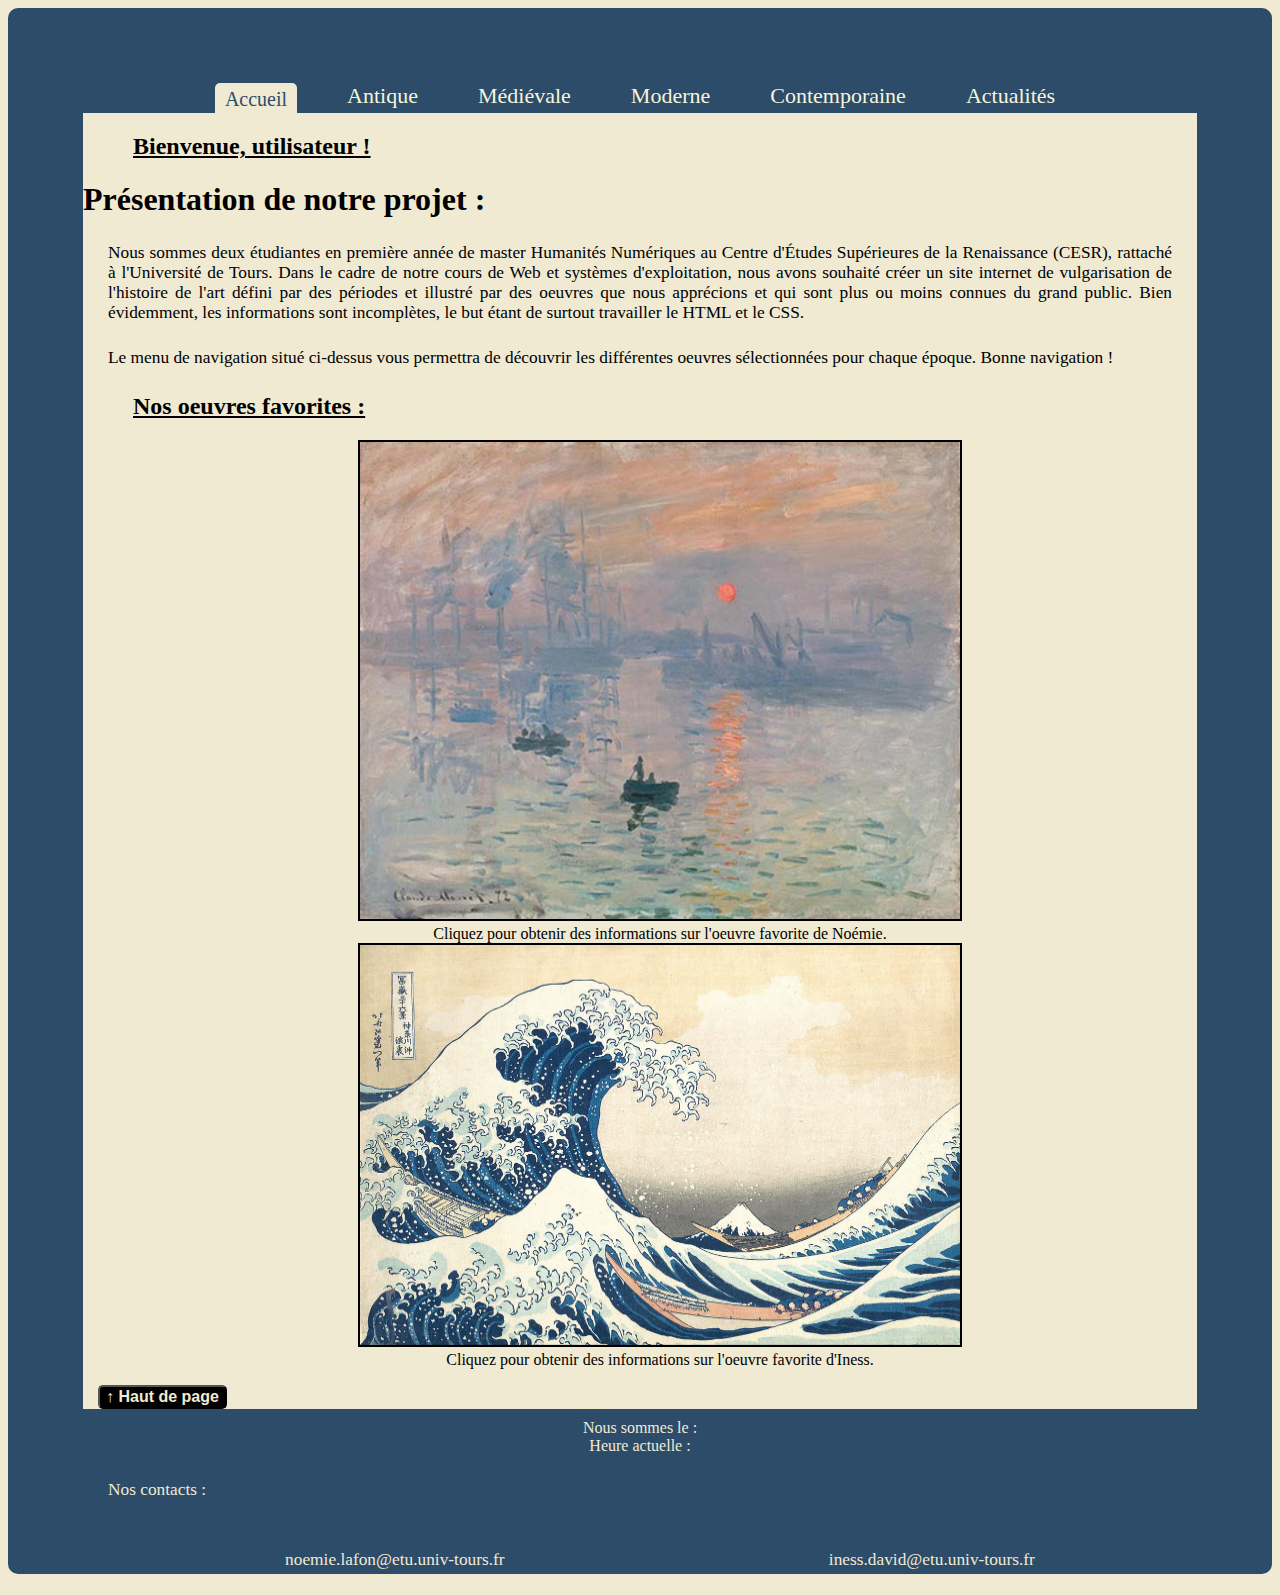
<file: index.html>
<!DOCTYPE html>
<html lang="fr" xmlns="http://www.w3.org/1999/xhtml">

<head>
    <link type="text/css" rel="stylesheet" href="feuillestyle.css">
    <title>accueil</title>
</head>

<body>
    <header>
        <nav>
            <ul class="menu_navigation">
                <li class="menu_actif"><a href="#index">Accueil</a></li>
                <li class="menu"><a href="antiquit%C3%A9.html">Antique</a></li>
                <li class="menu"><a href="medieval.html">Médiévale</a></li>
                <li class="menu"><a href="moderne.html">Moderne</a></li>
                <li class="menu"><a href="contemporain.html"> Contemporaine</a></li>
                <li class="menu"><a href="actualit%C3%A9s.html"> Actualités</a></li>
            </ul>
        </nav>
    </header>
    
    <!--Question 5-->
    <h2 id="nom-prompt">Bienvenue, utilisateur !</h2>

    <h1>Présentation de notre projet :</h1>
    <div>
        <p>Nous sommes deux étudiantes en première année de master Humanités Numériques au Centre d'Études Supérieures de la Renaissance (CESR), rattaché à l'Université de Tours. Dans le cadre de notre cours de Web et systèmes d'exploitation, nous avons souhaité créer un site internet de vulgarisation de l'histoire de l'art défini par des périodes et illustré par des oeuvres que nous apprécions et qui sont plus ou moins connues du grand public. Bien évidemment, les informations sont incomplètes, le but étant de surtout travailler le HTML et le CSS.</p>
        <p>Le menu de navigation situé ci-dessus vous permettra de découvrir les différentes oeuvres sélectionnées pour chaque époque. Bonne navigation !</p>
    </div>

    <h2> Nos oeuvres favorites :</h2>
    <ul class="les_favoris">
        <li class="les_favoris"><a href="favroisNoemie.html"><img class="oeuvre" src="image/MONET.jpg" width="600" height="477"></a></li>
        <li class="les_favoris">Cliquez pour obtenir des informations sur l'oeuvre favorite de Noémie.</li>
        <li class="les_favoris"><a href="favorisIness.html"><img class="oeuvre" src="image/image_iness.jpeg" width="600" height="400"></a></li>
        <li class="les_favoris">Cliquez pour obtenir des informations sur l'oeuvre favorite d'Iness.</li>
    </ul>
    
    <!--Question 1-->
    <button id="back-to-top"> ↑ Haut de page</button>
    <script src="javascript.js"></script>
    <footer>
        <!--Question 3-->
        <div>Nous sommes le : <span id="date"></span></div>
        <div>Heure actuelle : <span id="clock"></span></div>
        <p> Nos contacts :</p>
        <ul class="contacts">
            <li class="contact">
                <p> noemie.lafon@etu.univ-tours.fr </p>
            </li>
            <li class="contacts">
                <p> iness.david@etu.univ-tours.fr</p>
            </li>
        </ul>
    </footer>
</body>

</html>
</file>
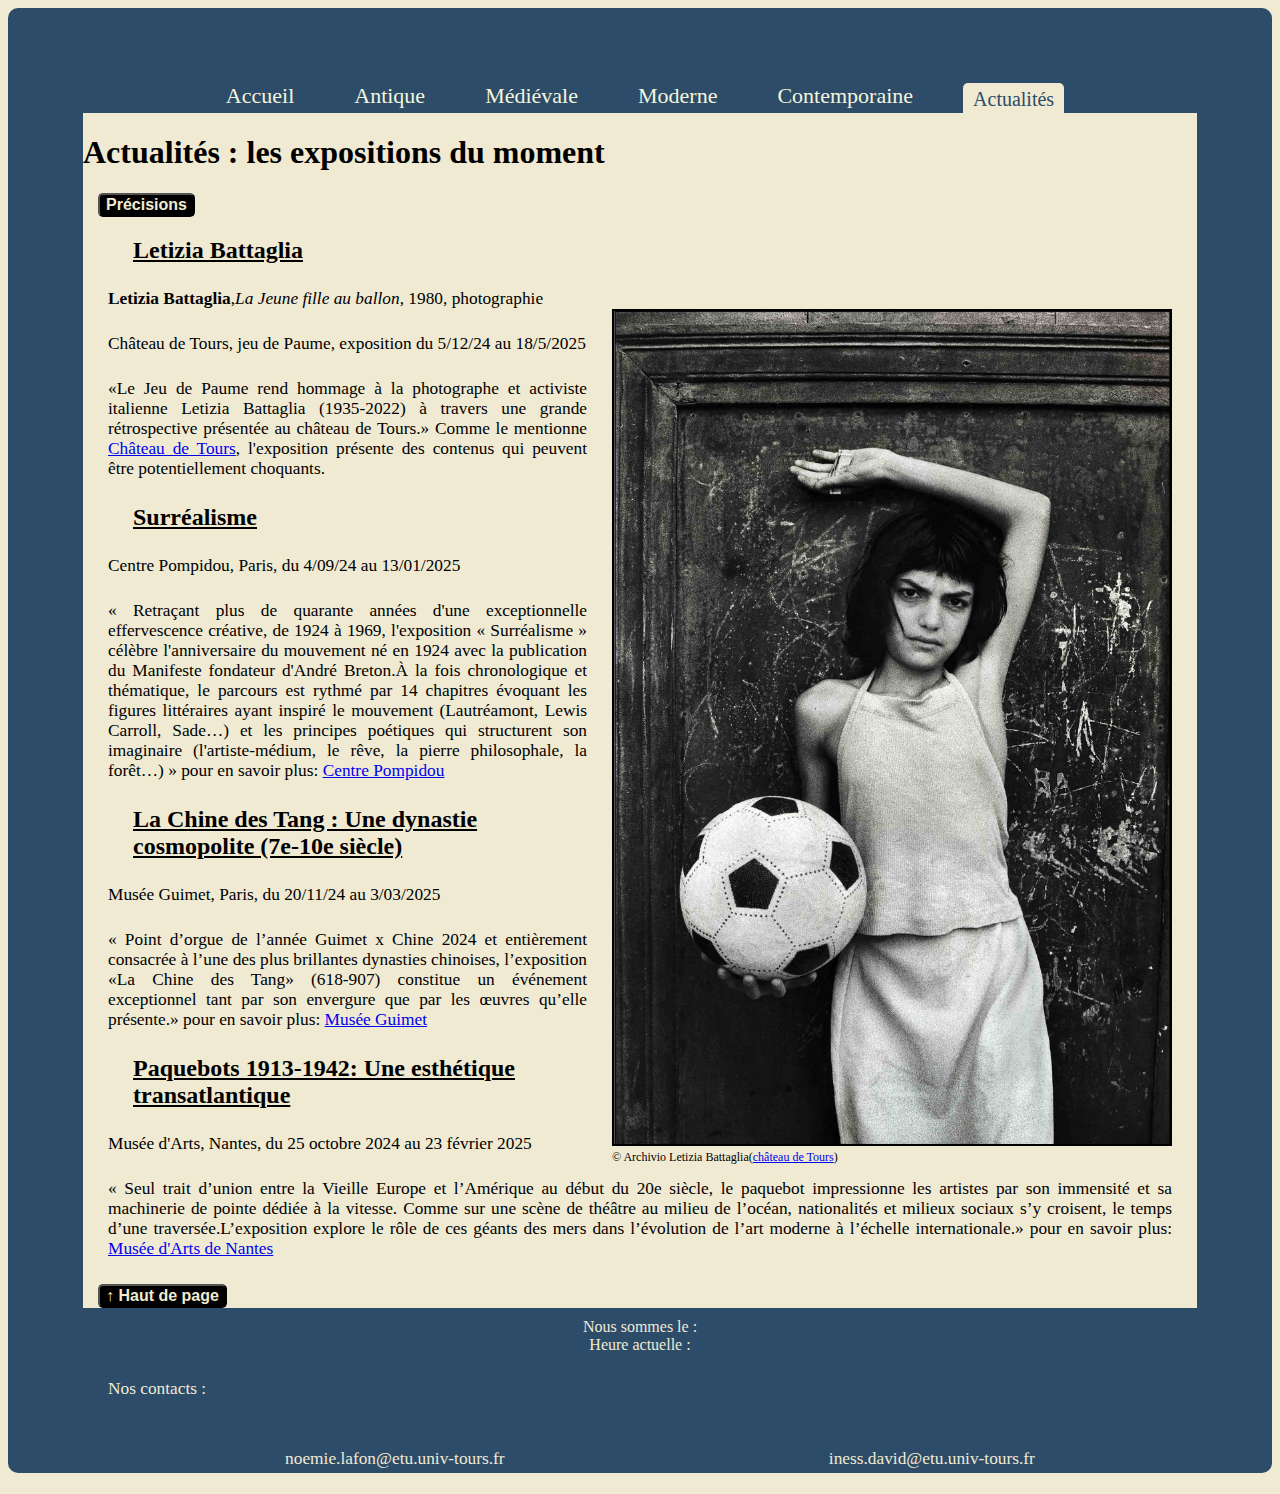
<file: actualités.html>
<!DOCTYPE html>
<html lang="fr" xmlns="http://www.w3.org/1999/xhtml">

<head>
    <link type="text/css" rel="stylesheet" href="feuillestyle.css">
    <title>Moderne</title>
</head>

<body>
    <nav>
        <ul class="menu_navigation">
            <li class="menu"><a href="index.html">Accueil</a></li>
            <li class="menu"><a href="antiquit%C3%A9.html">Antique</a></li>
            <li class="menu"> <a href="medieval.html"> Médiévale</a></li>
            <li class="menu"> <a href="moderne.html">Moderne</a></li>
            <li class="menu"> <a href="contemporain.html"> Contemporaine</a></li>
            <li class="menu_actif"> <a href="#actualités"> Actualités</a></li>
        </ul>
    </nav>
    <h1 class="periode">Actualités : les expositions du moment</h1>
    <!--Question 2-->
    <div id="list-container">
        <button id="generate-btn">Précisions</button>
    </div>

    <h2 class="exposition">Letizia Battaglia</h2>
    <figure>
        <img class="oeuvre" src="image/Letizia%20Battaglia.jpg" height="833" width="556" />
        <figcaption> © Archivio Letizia Battaglia(<a href="https://chateau.tours.fr/exposition/letizia-battaglia/">château de Tours</a>)</figcaption>
    </figure>
    <p> <span class="artiste">Letizia Battaglia</span>,<span class="titres_oeuvres">La Jeune fille au ballon</span>, 1980, photographie</p>

    <p>Château de Tours, jeu de Paume, exposition du 5/12/24 au 18/5/2025</p>
    <p class="descriptions">«Le Jeu de Paume rend hommage à la photographe et activiste italienne Letizia Battaglia (1935-2022) à travers une grande rétrospective présentée au château de Tours.» Comme le mentionne <a href="https://chateau.tours.fr/exposition/letizia-battaglia/">Château de Tours</a>, l'exposition présente des contenus qui peuvent être potentiellement choquants.</p>

    <h2 class="expositions">Surréalisme</h2>

    <p>Centre Pompidou, Paris, du 4/09/24 au 13/01/2025</p>
    <p class="descriptions">« Retraçant plus de quarante années d'une exceptionnelle effervescence créative, de 1924 à 1969, l'exposition « Surréalisme » célèbre l'anniversaire du mouvement né en 1924 avec la publication du Manifeste fondateur d'André Breton.À la fois chronologique et thématique, le parcours est rythmé par 14 chapitres évoquant les figures littéraires ayant inspiré le mouvement (Lautréamont, Lewis Carroll, Sade…) et les principes poétiques qui structurent son imaginaire (l'artiste-médium, le rêve, la pierre philosophale, la forêt…) » pour en savoir plus: <a href="https://www.centrepompidou.fr/fr/programme/expositions">Centre Pompidou</a></p>

    <h2 class="expositions">La Chine des Tang : Une dynastie cosmopolite (7e-10e siècle)</h2>

    <p>Musée Guimet, Paris, du 20/11/24 au 3/03/2025</p>
    <p class="descriptions">« Point d’orgue de l’année Guimet x Chine 2024 et entièrement consacrée à l’une des plus brillantes dynasties chinoises, l’exposition «La Chine des Tang» (618-907) constitue un événement exceptionnel tant par son envergure que par les œuvres qu’elle présente.» pour en savoir plus: <a href="https://www.guimet.fr/fr/expositions/la-chine-des-tang">Musée Guimet</a></p>

    <h2 class="expositions">Paquebots 1913-1942: Une esthétique transatlantique</h2>

    <p>Musée d'Arts, Nantes, du 25 octobre 2024 au 23 février 2025</p>
    <p class="descriptions">« Seul trait d’union entre la Vieille Europe et l’Amérique au début du 20e siècle, le paquebot impressionne les artistes par son immensité et sa machinerie de pointe dédiée à la vitesse. Comme sur une scène de théâtre au milieu de l’océan, nationalités et milieux sociaux s’y croisent, le temps d’une traversée.L’exposition explore le rôle de ces géants des mers dans l’évolution de l’art moderne à l’échelle internationale.» pour en savoir plus: <a href="https://museedartsdenantes.nantesmetropole.fr/expositions/paquebots-1913-1942/">Musée d'Arts de Nantes</a></p>
    <!--Question 1-->
    <button id="back-to-top"> ↑ Haut de page</button>
    <script src="javascript.js"></script>
    <footer>
        <!--Question 3-->
        <div>Nous sommes le : <span id="date"></span></div>
        <div>Heure actuelle : <span id="clock"></span></div>
        <p> Nos contacts :</p>
        <ul class="contacts">
            <li class="contacts">
                <p> noemie.lafon@etu.univ-tours.fr </p>
            </li>
            <li class="contacts">
                <p> iness.david@etu.univ-tours.fr</p>
            </li>
        </ul>
    </footer>
</body>

</html>
</file>
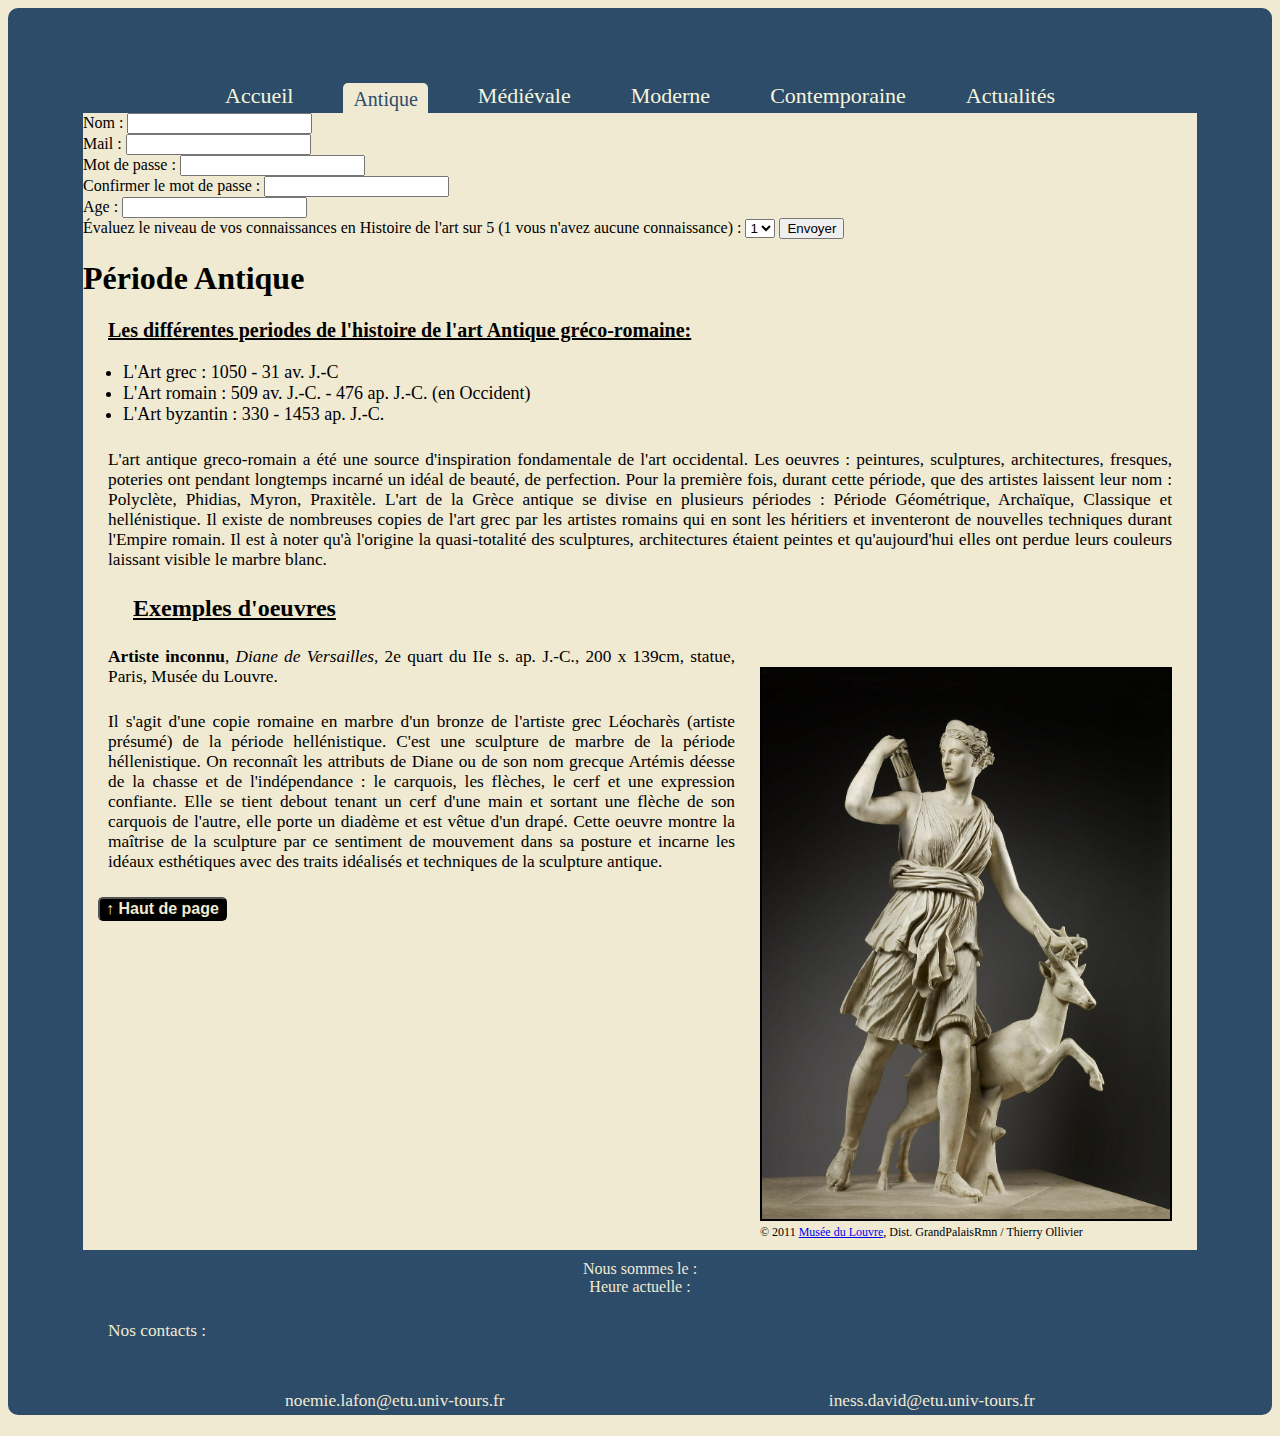
<file: antiquité.html>
<!DOCTYPE html>
<html lang="fr" xmlns="http://www.w3.org/1999/xhtml">

<head>
    <link type="text/css" rel="stylesheet" href="feuillestyle.css">
    <title>Antique</title>
</head>
<body>
    <header>
        <nav>
            <ul class="menu_navigation">
                <li class="menu"><a href="index.html">Accueil</a></li>
                <li class="menu_actif"><a href="#antique">Antique</a></li>
                <li class="menu"><a href="medieval.html"> Médiévale</a></li>
                <li class="menu"><a href="moderne.html">Moderne</a></li>
                <li class="menu"><a href="contemporain.html"> Contemporaine</a></li>
                <li class="menu"><a href="actualit%C3%A9s.html"> Actualités</a></li>
            </ul>
        </nav>
    </header>
    <!--Question 4-->
         <form action="antiquité.html" method="get" onsubmit="return validateForm()">
            <label for="nom">Nom :</label>
            <input type="text" id="nom" name="nom" required /><br />

            <label for="mail">Mail :</label>
            <input type="email" id="mail" name="mail" required /><br />

            <label for="mdp">Mot de passe :</label>
            <input type="password" id="mdp" name="mdp" required /><br />
             
             <label for="confirmPassword">Confirmer le mot de passe :</label>
             <input type="password" id="confirmPassword" name="confirmPassword" required /><br />
             
             <label for="age">Age :</label>
             <input type="number" id="age" name="age" required /><br />

             <label for="eval">Évaluez le niveau de vos connaissances en Histoire de l'art sur 5 (1 vous n'avez aucune connaissance) :</label>
            <select name="autoeval" id="eval">
                <option value="1">1</option>
                <option value="2">2</option>
                <option value="3">3</option>
                <option value="3">4</option>
                <option value="3">5</option>
             </select>
             
            <button type="submit">Envoyer</button>
        </form>
             
    <h1 class="periode">Période Antique</h1>
    <h3> Les différentes periodes de l'histoire de l'art Antique gréco-romaine:</h3>
    <ul class="list">
        <li>L'Art grec : 1050 - 31 av. J.-C</li>
        <li>L'Art romain : 509 av. J.-C. - 476 ap. J.-C. (en Occident)</li>
        <li>L'Art byzantin : 330 - 1453 ap. J.-C.</li>

    </ul>
    <p> L'art antique greco-romain a été une source d'inspiration fondamentale de l'art occidental. Les oeuvres : peintures, sculptures, architectures, fresques, poteries ont pendant longtemps incarné un idéal de beauté, de perfection. Pour la première fois, durant cette période, que des artistes laissent leur nom : Polyclète, Phidias, Myron, Praxitèle. L'art de la Grèce antique se divise en plusieurs périodes : Période Géométrique, Archaïque, Classique et hellénistique. Il existe de nombreuses copies de l'art grec par les artistes romains qui en sont les héritiers et inventeront de nouvelles techniques durant l'Empire romain. Il est à noter qu'à l'origine la quasi-totalité des sculptures, architectures étaient peintes et qu'aujourd'hui elles ont perdue leurs couleurs laissant visible le marbre blanc.</p>

    <h2 class="exemple_oeuvres"> Exemples d'oeuvres</h2>
    <figure>
        <img class="oeuvre" src="image/DIANE.JPG" height="550" width="408" />
        <figcaption> © 2011 <a href="https://collections.louvre.fr/ark:/53355/cl010278930">Musée du Louvre</a>, Dist. GrandPalaisRmn / Thierry Ollivier</figcaption>
    </figure>
    <div>
        <p> <span class="artiste">Artiste inconnu</span>, <span class="titres_oeuvres">Diane de Versailles</span>, 2e quart du IIe s. ap. J.-C., 200 x 139cm, statue, Paris, Musée du Louvre.</p>

        <p class="description"> Il s'agit d'une copie romaine en marbre d'un bronze de l'artiste grec Léocharès (artiste présumé) de la période hellénistique. C'est une sculpture de marbre de la période héllenistique. On reconnaît les attributs de Diane ou de son nom grecque Artémis déesse de la chasse et de l'indépendance : le carquois, les flèches, le cerf et une expression confiante. Elle se tient debout tenant un cerf d'une main et sortant une flèche de son carquois de l'autre, elle porte un diadème et est vêtue d'un drapé. Cette oeuvre montre la maîtrise de la sculpture par ce sentiment de mouvement dans sa posture et incarne les idéaux esthétiques avec des traits idéalisés et techniques de la sculpture antique.</p>
    </div>
    <!--Question 1-->
    <button id="back-to-top"> ↑ Haut de page</button>
    <script src="javascript.js"></script>
    <!--Question 3-->
    <footer>
        <div>Nous sommes le : <span id="date"></span></div>
        <div>Heure actuelle : <span id="clock"></span></div>
        <p> Nos contacts :</p>
        <ul class="contacts">
            <li class="contacts">
                <p> noemie.lafon@etu.univ-tours.fr </p>
            </li>
            <li class="contacts">
                <p> iness.david@etu.univ-tours.fr</p>
            </li>
        </ul>
    </footer>
</body>
</html>
</file>
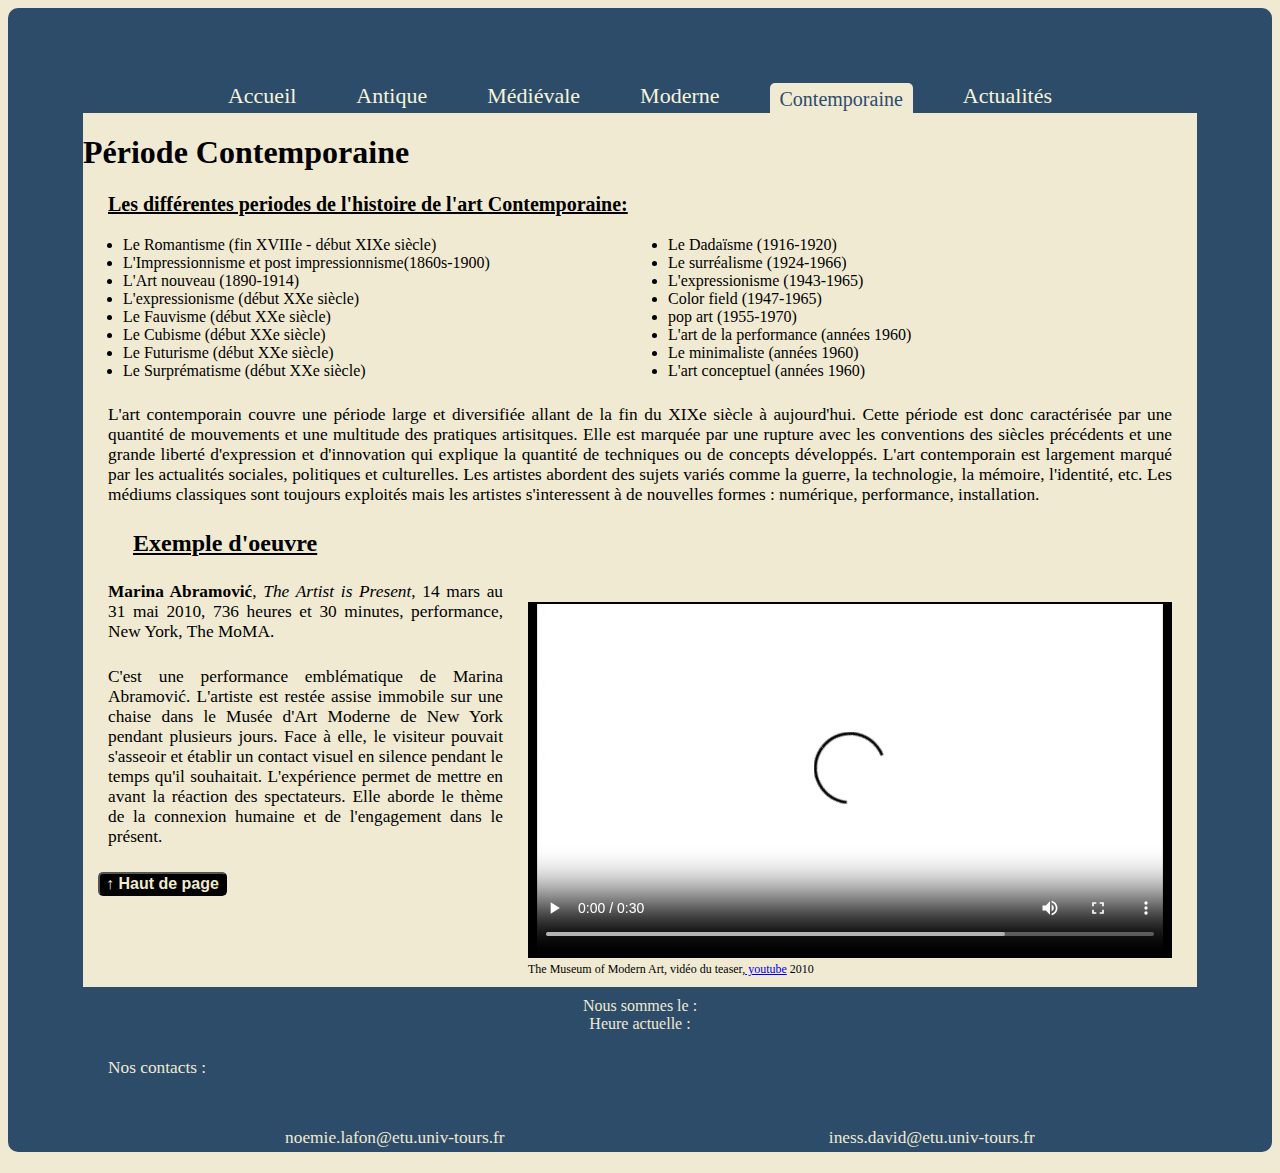
<file: contemporain.html>
<!DOCTYPE html>
<html lang="fr" xmlns="http://www.w3.org/1999/xhtml">

<head>
    <link type="text/css" rel="stylesheet" href="feuillestyle.css">
    <title>contemporain</title>
</head>
<header>
    <nav>
        <ul class="menu_navigation">
            <li class="menu"><a href="index.html">Accueil</a></li>
            <li class="menu"><a href="antiquit%C3%A9.html">Antique</a></li>
            <li class="menu"><a href="medieval.html"> Médiévale</a></li>
            <li class="menu"><a href="moderne.html">Moderne</a></li>
            <li class="menu_actif"><a href="#contemporain"> Contemporaine</a></li>
            <li class="menu"><a href="actualit%C3%A9s.html"> Actualités</a></li>
        </ul>
    </nav>
</header>

<body>
    <h1 class="periode">Période Contemporaine</h1>
    <h3>Les différentes periodes de l'histoire de l'art Contemporaine:</h3>
    <ul class="list_contempo">
        <li>Le Romantisme (fin XVIIIe - début XIXe siècle)</li>
        <li>L'Impressionnisme et post impressionnisme(1860s-1900)</li>
        <li>L'Art nouveau (1890-1914)</li>
        <li>L'expressionisme (début XXe siècle)</li>
        <li> Le Fauvisme (début XXe siècle)</li>
        <li>Le Cubisme (début XXe siècle)</li>
        <li>Le Futurisme (début XXe siècle)</li>
        <li>Le Surprématisme (début XXe siècle)</li>
        <li>Le Dadaïsme (1916-1920)</li>
        <li>Le surréalisme (1924-1966)</li>
        <li>L'expressionisme (1943-1965)</li>
        <li>Color field (1947-1965)</li>
        <li>pop art (1955-1970)</li>
        <li>L'art de la performance (années 1960)</li>
        <li>Le minimaliste (années 1960)</li>
        <li>L'art conceptuel (années 1960)</li>
    </ul>
    <div>
        <p>L'art contemporain couvre une période large et diversifiée allant de la fin du XIXe siècle à aujourd'hui. Cette période est donc caractérisée par une quantité de mouvements et une multitude des pratiques artisitques. Elle est marquée par une rupture avec les conventions des siècles précédents et une grande liberté d'expression et d'innovation qui explique la quantité de techniques ou de concepts développés. L'art contemporain est largement marqué par les actualités sociales, politiques et culturelles. Les artistes abordent des sujets variés comme la guerre, la technologie, la mémoire, l'identité, etc. Les médiums classiques sont toujours exploités mais les artistes s'interessent à de nouvelles formes : numérique, performance, installation.</p>
    </div>
    <h2 class="exemple_oeuvres">Exemple d'oeuvre</h2>
    <figure>
        <video class="oeuvre" src="video/Marina%20Abramovi%C4%87%EF%BC%9A%20The%20Artist%20is%20Present.mp4" autoplay controls>
        </video>
        <figcaption>The Museum of Modern Art, vidéo du teaser,<a href="https://www.youtube.com/watch?v=tyBTrVNxvfk&t=1s"> youtube</a> 2010</figcaption>
    </figure>
    <div>
        <p><span class="artiste">Marina Abramović</span>, <span class="titres_oeuvres">The Artist is Present</span>, 14 mars au 31 mai 2010, 736 heures et 30 minutes, performance, New York, The MoMA.</p>

        <p class="description">C'est une performance emblématique de Marina Abramović. L'artiste est restée assise immobile sur une chaise dans le Musée d'Art Moderne de New York pendant plusieurs jours. Face à elle, le visiteur pouvait s'asseoir et établir un contact visuel en silence pendant le temps qu'il souhaitait. L'expérience permet de mettre en avant la réaction des spectateurs. Elle aborde le thème de la connexion humaine et de l'engagement dans le présent. </p>
    </div>
    <!--Question 1-->
    <button id="back-to-top"> ↑ Haut de page</button>
    <script src="javascript.js"></script>
    <footer>
        <!--Question 3-->
        <div>Nous sommes le : <span id="date"></span></div>
        <div>Heure actuelle : <span id="clock"></span></div>
        <p> Nos contacts :</p>
        <ul class="contacts">
            <li class="contacts">
                <p> noemie.lafon@etu.univ-tours.fr </p>
            </li>
            <li class="contacts">
                <p> iness.david@etu.univ-tours.fr</p>
            </li>
        </ul>
    </footer>
</body>

</html>
</file>
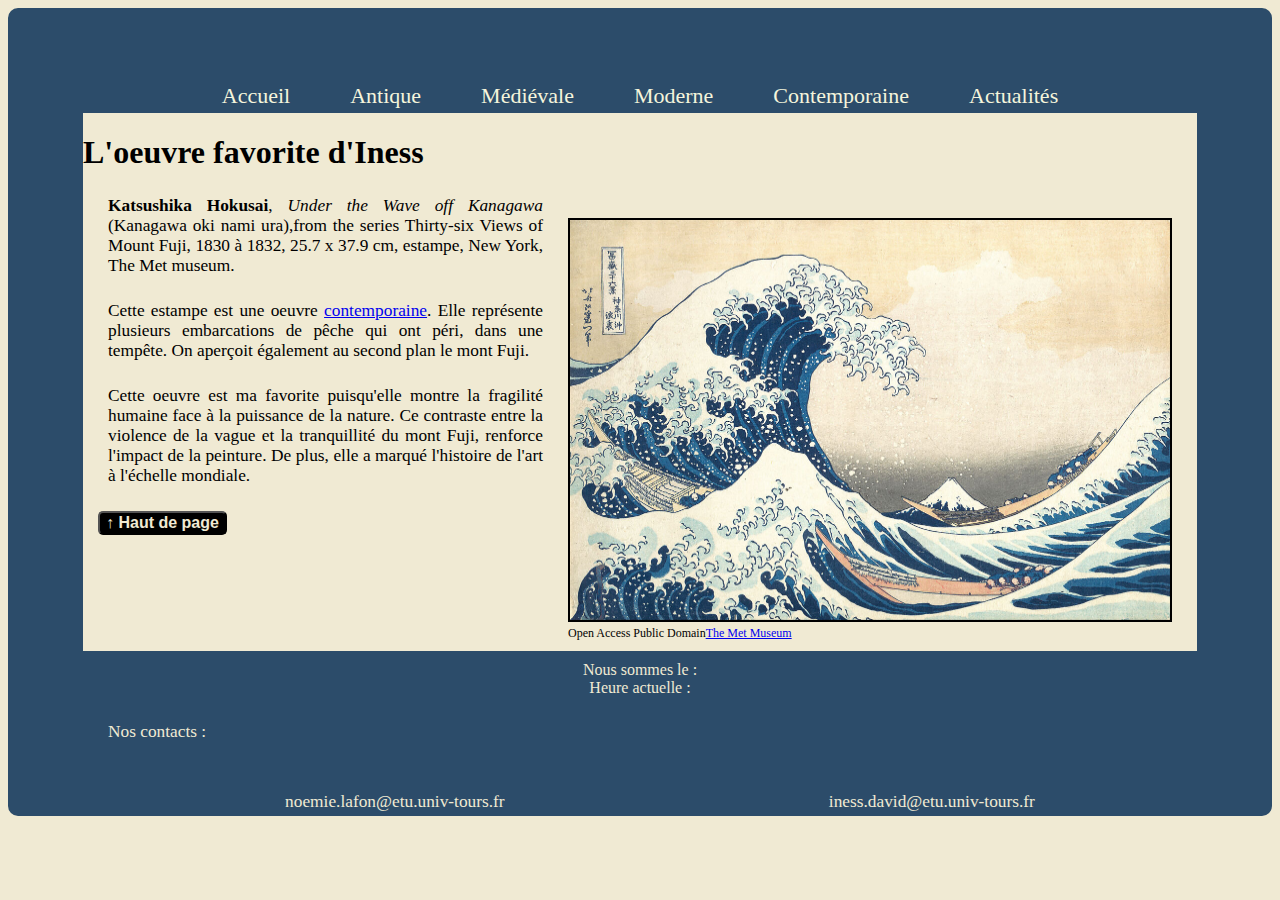
<file: favorisIness.html>
<!DOCTYPE html>
<html lang="fr" xmlns="http://www.w3.org/1999/xhtml">

<head>
    <link type="text/css" rel="stylesheet" href="feuillestyle.css">
    <title>Favoris Iness</title>
</head>

<body>
    <header>
        <nav>
            <ul class="menu_navigation">
                <li class="menu"><a href="index.html">Accueil</a></li>
                <li class="menu"><a href="antiquit%C3%A9.html">Antique</a></li>
                <li class="menu"> <a href="medieval.html"> Médiévale</a></li>
                <li class="menu"> <a href="moderne.html">Moderne</a></li>
                <li class="menu"> <a href="contemporain.html"> Contemporaine</a></li>
                <li class="menu"> <a href="actualit%C3%A9s.html"> Actualités</a></li>
            </ul>
        </nav>
    </header>
    <h1>L'oeuvre favorite d'Iness</h1>
    <figure>
        <img class="oeuvre" src="image/image_iness.jpeg" s height="400" width="600">
        <figcaption> Open Access Public Domain<a href="https://www.metmuseum.org/art/collection/search/45434">The Met Museum</a></figcaption>
    </figure>
    <div>
        <p><span class="artiste">Katsushika Hokusai</span>, <span class="titres_oeuvres">Under the Wave off Kanagawa</span> (Kanagawa oki nami ura),from the series Thirty-six Views of Mount Fuji, 1830 à 1832, 25.7 x 37.9 cm, estampe, New York, The Met museum.

        <p class="description">Cette estampe est une oeuvre <a href="contemporain.html">contemporaine</a>. Elle représente plusieurs embarcations de pêche qui ont péri, dans une tempête. On aperçoit également au second plan le mont Fuji. </p>
        <p>Cette oeuvre est ma favorite puisqu'elle montre la fragilité humaine face à la puissance de la nature. Ce contraste entre la violence de la vague et la tranquillité du mont Fuji, renforce l'impact de la peinture. De plus, elle a marqué l'histoire de l'art à l'échelle mondiale.</p>
    </div>
    <!--Question 1-->
    <button id="back-to-top"> ↑ Haut de page</button>
    <script src="javascript.js"></script>
    <footer>
        <!--Question 3-->
        <div>Nous sommes le : <span id="date"></span></div>
        <div>Heure actuelle : <span id="clock"></span></div>
        <p> Nos contacts :</p>
        <ul class="contacts">
            <li class="contacts">
                <p> noemie.lafon@etu.univ-tours.fr </p>
            </li>
            <li class="contacts">
                <p> iness.david@etu.univ-tours.fr</p>
            </li>
        </ul>
    </footer>
</body>
</html>
</file>
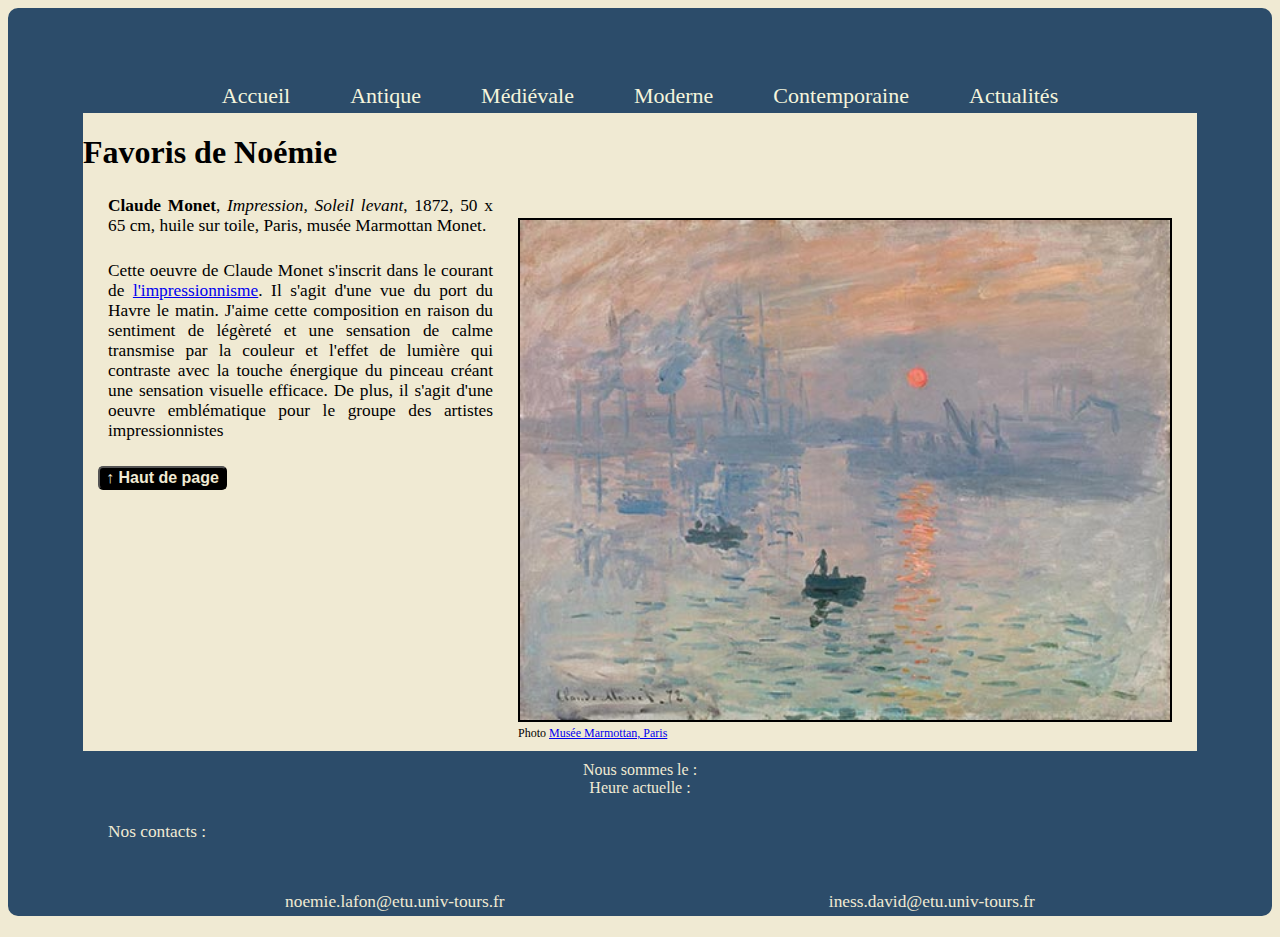
<file: favroisNoemie.html>
<!DOCTYPE html>
<html lang="fr" xmlns="http://www.w3.org/1999/xhtml">

<head>
    <link type="text/css" rel="stylesheet" href="feuillestyle.css">
    <title>favoris Noemie</title>
</head>

<body>
    <header>
        <nav>
            <ul class="menu_navigation">
                <li class="menu"><a href="index.html">Accueil</a></li>
                <li class="menu"><a href="antiquit%C3%A9.html">Antique</a></li>
                <li class="menu"><a href="medieval.html"> Médiévale</a></li>
                <li class="menu"><a href="moderne.html">Moderne</a></li>
                <li class="menu"><a href="contemporain.html"> Contemporaine</a></li>
                <li class="menu"><a href="actualit%C3%A9s.html"> Actualités</a></li>
            </ul>
        </nav>
    </header>
    <h1> Favoris de Noémie</h1>
    <figure>
        <img class="oeuvre" src="image/MONET.jpg" height="500" width="650" />
        <figcaption> Photo <a href="https://www.marmottan.fr/notice/4014/0">Musée Marmottan, Paris</a> </figcaption>
    </figure>
    <div>
        <p><span class="artiste">Claude Monet</span>, <span class="titres_oeuvres">Impression, Soleil levant</span>, 1872, 50 x 65 cm, huile sur toile, Paris, musée Marmottan Monet.</p>
        <p class="description"> Cette oeuvre de Claude Monet s'inscrit dans le courant de <a href="contemporain.html"> l'impressionnisme</a>. Il s'agit d'une vue du port du Havre le matin. J'aime cette composition en raison du sentiment de légèreté et une sensation de calme transmise par la couleur et l'effet de lumière qui contraste avec la touche énergique du pinceau créant une sensation visuelle efficace. De plus, il s'agit d'une oeuvre emblématique pour le groupe des artistes impressionnistes</p>
    </div>
    <!--Question 1-->
    <button id="back-to-top"> ↑ Haut de page</button>
    <script src="javascript.js"></script>
    <footer>
        <!--Question 3-->
        <div>Nous sommes le : <span id="date"></span></div>
        <div>Heure actuelle : <span id="clock"></span></div>
        <p> Nos contacts :</p>
        <ul class="contacts">
            <li class="contacts">
                <p> noemie.lafon@etu.univ-tours.fr </p>
            </li>
            <li class="contacts">
                <p> iness.david@etu.univ-tours.fr</p>
            </li>
        </ul>
    </footer>
<script src ="javascript.js"></script>
</body>
</html>
</file>
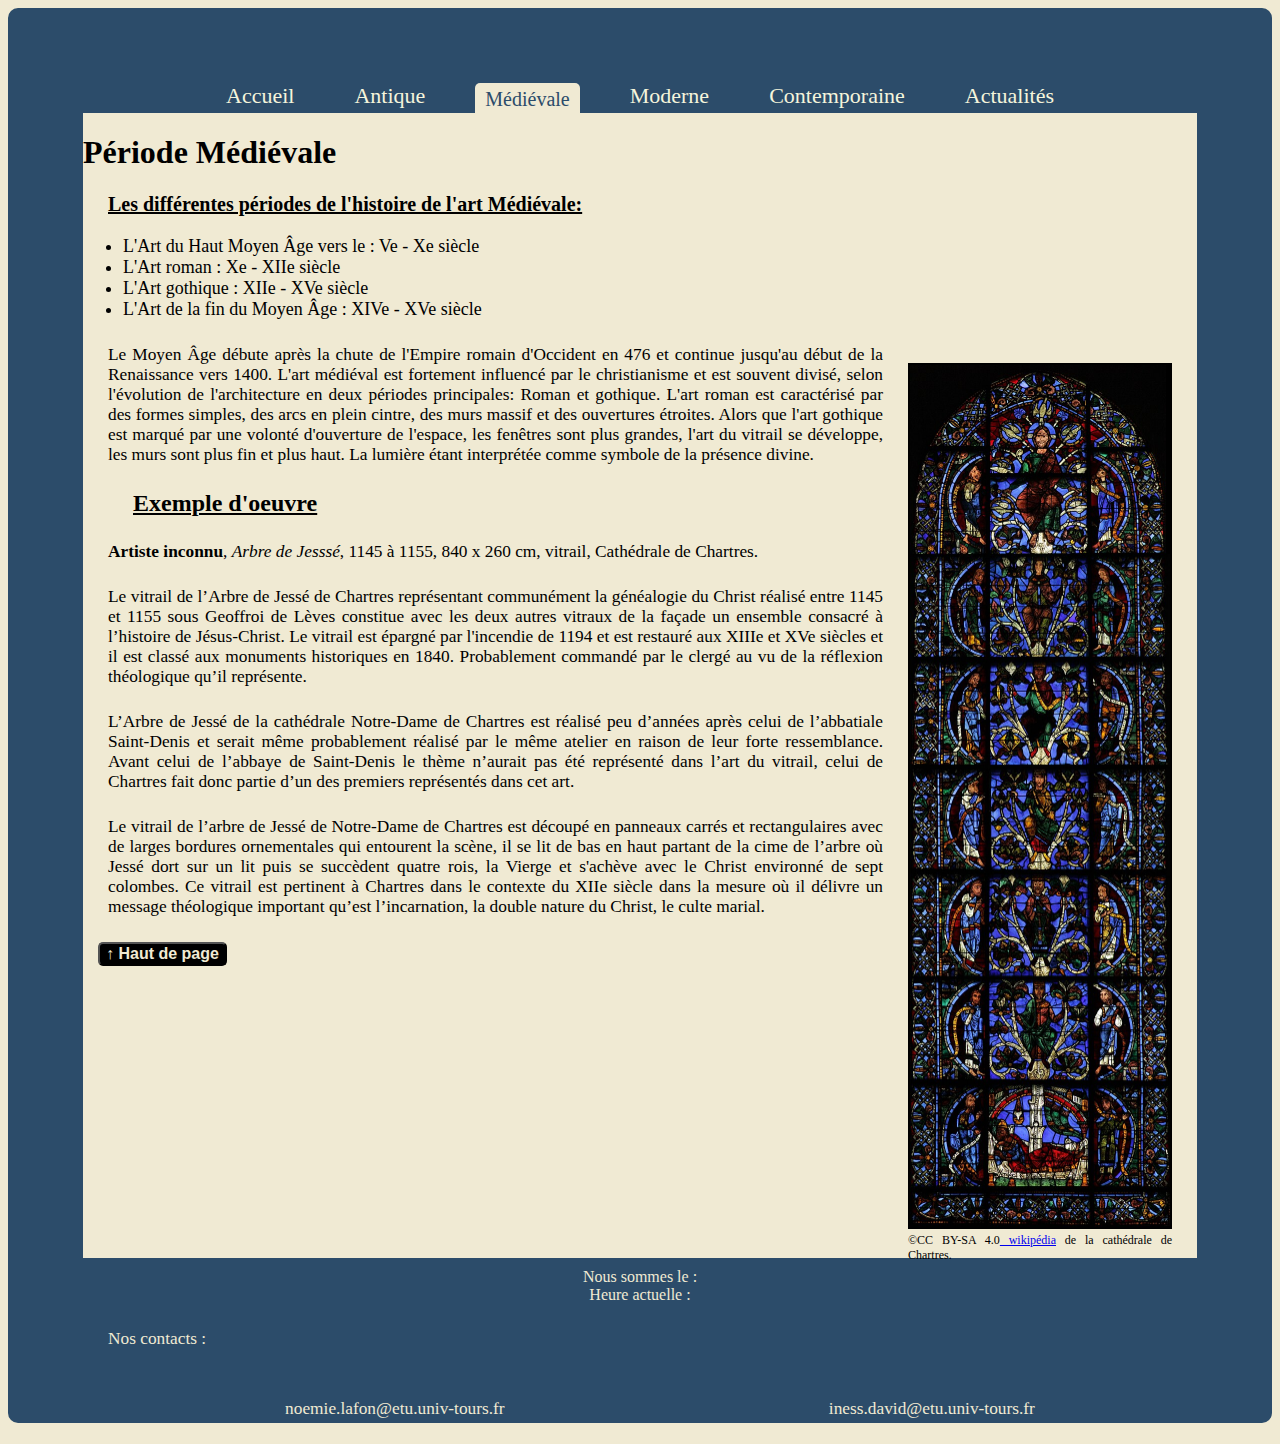
<file: medieval.html>
<!DOCTYPE html>
<html lang="fr" xmlns="http://www.w3.org/1999/xhtml">

<head>
    <link type="text/css" rel="stylesheet" href="feuillestyle.css">
    <title>Médiéval</title>
</head>

<body>
    <header>
        <nav>
            <ul class="menu_navigation">
                <li class="menu"> <a href="index.html">Accueil</a></li>
                <li class="menu"> <a href="antiquit%C3%A9.html">Antique</a></li>
                <li class="menu_actif"> <a href="#médiévale"> Médiévale</a></li>
                <li class="menu"> <a href="moderne.html">Moderne</a></li>
                <li class="menu"> <a href="contemporain.html"> Contemporaine</a></li>
                <li class="menu"> <a href="actualit%C3%A9s.html"> Actualités</a></li>
            </ul>
        </nav>
    </header>
    <h1 class="periode">Période Médiévale</h1>
    
    <h3>Les différentes périodes de l'histoire de l'art Médiévale:</h3>
    <ul class="list">
        <li> L'Art du Haut Moyen Âge vers le : Ve - Xe siècle</li>
        <li>L'Art roman : Xe - XIIe siècle</li>
        <li>L'Art gothique : XIIe - XVe siècle</li>
        <li>L'Art de la fin du Moyen Âge : XIVe - XVe siècle</li>
    </ul>
    <figure>
        <img class="oeuvre" src="image/JESSE.jpg" height="862,5" width="260" />
        <figcaption> ©CC BY-SA 4.0<a href="https://fr.wikipedia.org/wiki/Vitrail_de_l%27Arbre_de_Jess%C3%A9_(Chartres)"> wikipédia</a> de la cathédrale de Chartres.</figcaption>
    </figure>
    <div>
        <p>Le Moyen Âge débute après la chute de l'Empire romain d'Occident en 476 et continue jusqu'au début de la Renaissance vers 1400. L'art médiéval est fortement influencé par le christianisme et est souvent divisé, selon l'évolution de l'architecture en deux périodes principales: Roman et gothique. L'art roman est caractérisé par des formes simples, des arcs en plein cintre, des murs massif et des ouvertures étroites. Alors que l'art gothique est marqué par une volonté d'ouverture de l'espace, les fenêtres sont plus grandes, l'art du vitrail se développe, les murs sont plus fin et plus haut. La lumière étant interprétée comme symbole de la présence divine.</p>
    </div>
    <h2 class="exemple_oeuvres">Exemple d'oeuvre</h2>
    <div>
        <p><span class="artiste">Artiste inconnu</span>, <span class="titres_oeuvres">Arbre de Jesssé</span>, 1145 à 1155, 840 x 260 cm, vitrail, Cathédrale de Chartres.</p>
        <p class="description">Le vitrail de l’Arbre de Jessé de Chartres représentant communément la généalogie du Christ réalisé entre 1145 et 1155 sous Geoffroi de Lèves constitue avec les deux autres vitraux de la façade un ensemble consacré à l’histoire de Jésus-Christ. Le vitrail est épargné par l'incendie de 1194 et est restauré aux XIIIe et XVe siècles et il est classé aux monuments historiques en 1840. Probablement commandé par le clergé au vu de la réflexion théologique qu’il représente.</p>
        <p class="description">L’Arbre de Jessé de la cathédrale Notre-Dame de Chartres est réalisé peu d’années après celui de l’abbatiale Saint-Denis et serait même probablement réalisé par le même atelier en raison de leur forte ressemblance. Avant celui de l’abbaye de Saint-Denis le thème n’aurait pas été représenté dans l’art du vitrail, celui de Chartres fait donc partie d’un des premiers représentés dans cet art.</p>
        <p class="description">Le vitrail de l’arbre de Jessé de Notre-Dame de Chartres est découpé en panneaux carrés et rectangulaires avec de larges bordures ornementales qui entourent la scène, il se lit de bas en haut partant de la cime de l’arbre où Jessé dort sur un lit puis se succèdent quatre rois, la Vierge et s'achève avec le Christ environné de sept colombes. Ce vitrail est pertinent à Chartres dans le contexte du XIIe siècle dans la mesure où il délivre un message théologique important qu’est l’incarnation, la double nature du Christ, le culte marial.</p>
    </div>
    <!--Question 1-->
    <button id="back-to-top"> ↑ Haut de page</button>
    <script src="javascript.js"></script>
    <footer>
        <!--Question 3-->
        <div>Nous sommes le : <span id="date"></span></div>
        <div>Heure actuelle : <span id="clock"></span></div>
        <p> Nos contacts :</p>
        <ul class="contacts">
            <li class="contacts">
                <p> noemie.lafon@etu.univ-tours.fr</p>
            </li>
            <li class="contacts">
                <p> iness.david@etu.univ-tours.fr</p>
            </li>
        </ul>
    </footer>
</body>

</html>
</file>
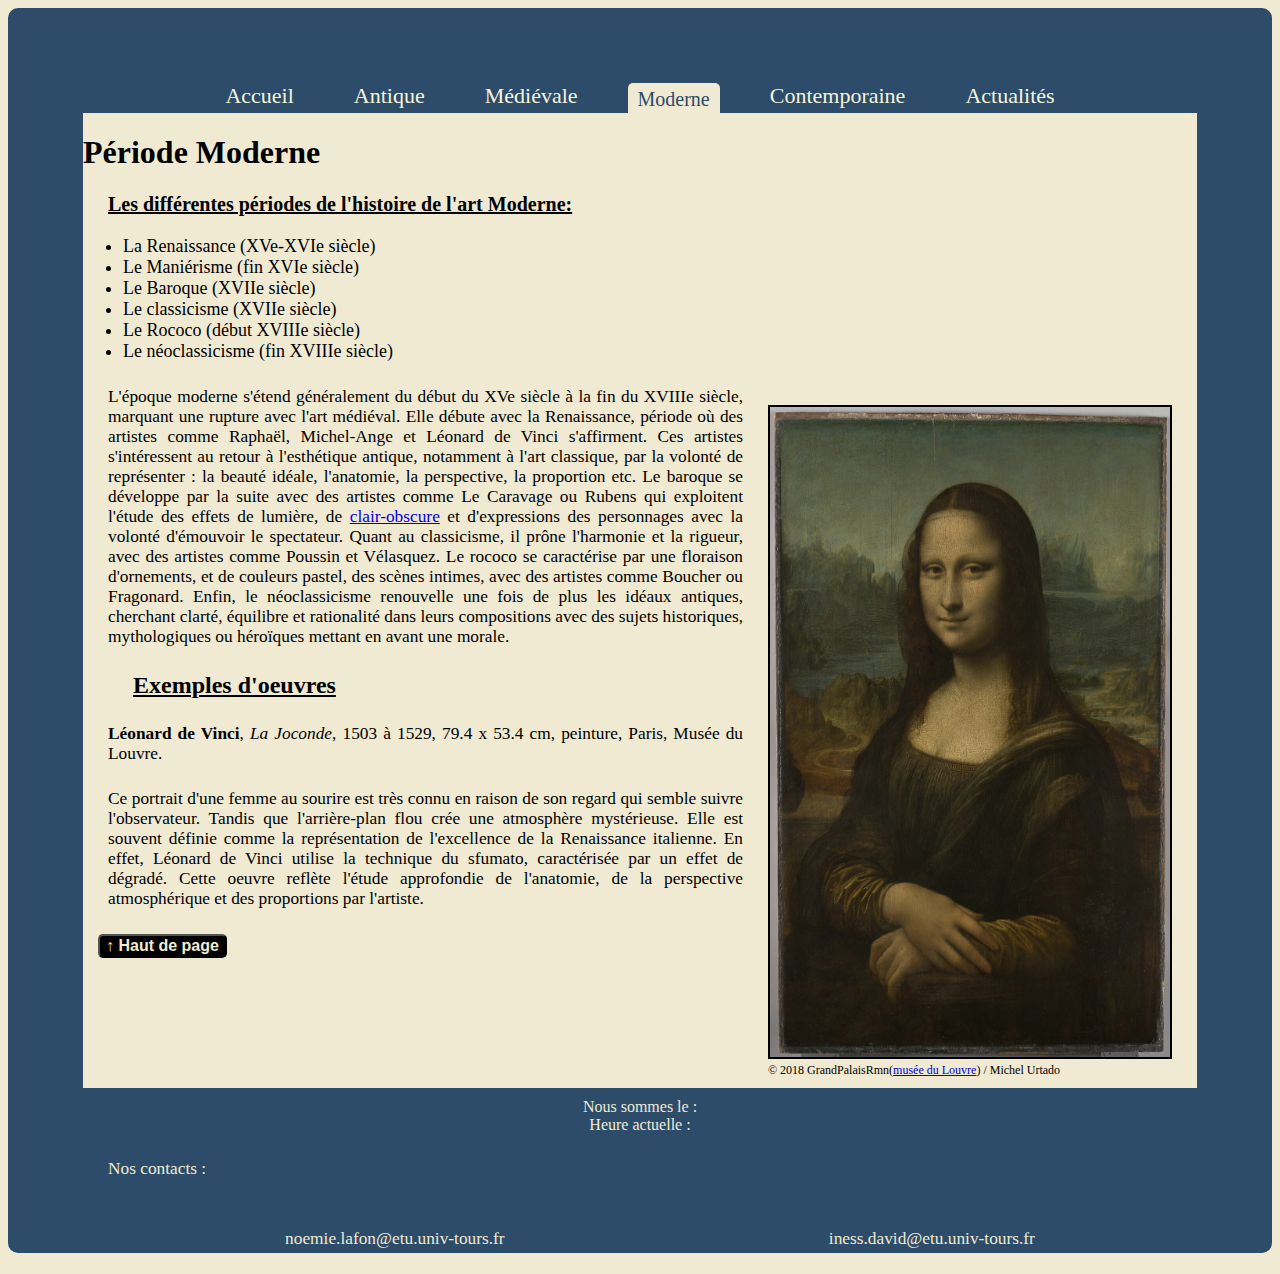
<file: moderne.html>
<!DOCTYPE html>
<html lang="fr" xmlns="http://www.w3.org/1999/xhtml">

<head>
    <link type="text/css" rel="stylesheet" href="feuillestyle.css">
    <title>Moderne</title>
</head>

<body>
    <header>
        <nav>
            <ul class="menu_navigation">
                <li class="menu"><a href="index.html">Accueil</a></li>
                <li class="menu"><a href="antiquit%C3%A9.html">Antique</a></li>
                <li class="menu"> <a href="medieval.html"> Médiévale</a></li>
                <li class="menu_actif"> <a href="#moderne">Moderne</a></li>
                <li class="menu"> <a href="contemporain.html">Contemporaine</a></li>
                <li class="menu"> <a href="actualit%C3%A9s.html">Actualités</a></li>
            </ul>
        </nav>
    </header>
    <h1 class="periode">Période Moderne</h1>
    <h3>Les différentes périodes de l'histoire de l'art Moderne:</h3>

    <ul class="list">
        <li>La Renaissance (XVe-XVIe siècle)</li>
        <li>Le Maniérisme (fin XVIe siècle)</li>
        <li>Le Baroque (XVIIe siècle)</li>
        <li>Le classicisme (XVIIe siècle)</li>
        <li>Le Rococo (début XVIIIe siècle)</li>
        <li>Le néoclassicisme (fin XVIIIe siècle)</li>
    </ul>
    <figure>
        <img class="oeuvre" src="image/LaJoconde.JPG" height="650" width="400" />
        <figcaption> © 2018 GrandPalaisRmn(<a href="https://collections.louvre.fr/ark:/53355/cl010062370">musée du Louvre</a>) / Michel Urtado</figcaption>
    </figure>
    <div>
        <p>L'époque moderne s'étend généralement du début du XVe siècle à la fin du XVIIIe siècle, marquant une rupture avec l'art médiéval. Elle débute avec la Renaissance, période où des artistes comme Raphaël, Michel-Ange et Léonard de Vinci s'affirment. Ces artistes s'intéressent au retour à l'esthétique antique, notamment à l'art classique, par la volonté de représenter : la beauté idéale, l'anatomie, la perspective, la proportion etc. Le baroque se développe par la suite avec des artistes comme Le Caravage ou Rubens qui exploitent l'étude des effets de lumière, de <a href="https://www.dictionnaire-academie.fr/article/A9C2472">clair-obscure</a> et d'expressions des personnages avec la volonté d'émouvoir le spectateur. Quant au classicisme, il prône l'harmonie et la rigueur, avec des artistes comme Poussin et Vélasquez. Le rococo se caractérise par une floraison d'ornements, et de couleurs pastel, des scènes intimes, avec des artistes comme Boucher ou Fragonard. Enfin, le néoclassicisme renouvelle une fois de plus les idéaux antiques, cherchant clarté, équilibre et rationalité dans leurs compositions avec des sujets historiques, mythologiques ou héroïques mettant en avant une morale.</p>
    </div>
    <h2 class="exemple_oeuvres"> Exemples d'oeuvres</h2>
    <div>
        <p><span class="artiste">Léonard de Vinci</span>, <span class="titres_oeuvres">La Joconde</span>, 1503 à 1529, 79.4 x 53.4 cm, peinture, Paris, Musée du Louvre.</p>
        <p class="description">Ce portrait d'une femme au sourire est très connu en raison de son regard qui semble suivre l'observateur. Tandis que l'arrière-plan flou crée une atmosphère mystérieuse. Elle est souvent définie comme la représentation de l'excellence de la Renaissance italienne. En effet, Léonard de Vinci utilise la technique du sfumato, caractérisée par un effet de dégradé. Cette oeuvre reflète l'étude approfondie de l'anatomie, de la perspective atmosphérique et des proportions par l'artiste.</p>
    </div>
    <button id="back-to-top"> ↑ Haut de page</button>
    <script src="javascript.js"></script>
    <footer>
        <div>Nous sommes le : <span id="date"></span></div>
        <div>Heure actuelle : <span id="clock"></span></div>
        <p> Nos contacts :</p>
        <ul class="contacts">
            <li class="contacts">
                <p> noemie.lafon@etu.univ-tours.fr</p>
            </li>
            <li class="contacts">
                <p> iness.david@etu.univ-tours.fr</p>
            </li>
        </ul>
    </footer>
</body>

</html>
</file>
<file: feuillestyle.css>
body {
    border: 75px;
    background-color: #f0ead3;
    border-style: solid;
    border-color: #2c4c6a; 
    border-radius: 10px;
}


header {
    background-color: #2c4c6a;
    display: flex;
    justify-content: center;
    align-items: center; 
    clear: both;
}

ul.menu_navigation {
    list-style-type: none; 
    display: flex; 
    justify-content: center; 
    padding-left: 0; 
    margin: 0;
    background-color: #2c4c6a;
    height: 30px;
}


.menu a {
    font-size: 22px;
    color: beige; 
    text-decoration: none; 
    margin: 0 20px;
    padding: 5px 10px; 
    border-radius: 5px; 
}

.menu a:hover {
    background-color: gray;
}

.menu_actif {
    background-color: #f0ead3; 
    border-radius: 5px;
    height: 40px;
    margin: 0 20px;
    font-size: 15pt;
    padding: 5px 10px;
}

.menu_actif a {
    color: #2c4c6a; 
    text-decoration: none;
}


}
h1 {
    text-decoration: underline;
    margin-left: 50px;
    font-size: 20pt;
}

h2{
    text-decoration: underline;
    margin-left: 50px;
    font-size: 18pt;
}

h3{
    font-size: 15pt;
    text-decoration:underline;
    margin-left: 25px;
}

.les_favoris{
    list-style-type: none;
    text-align: center;
}

.list_contempo{
    column-count: 2;
}

.oeuvre{
    border:2px;
    border-color: black;
    border-style: solid;
}

figure {
    float: right;
    display: block;
    margin:25px;
    position: relative;
}

figcaption{
    position: absolute;
    text-align: justify;
    margin-bottom: 20px;
    font-size: 9pt;
}

.list{
    font-size: 13.5pt;
}
.artiste{
    font-weight: bold;
}

.titres_oeuvres{
    font-style: italic;
}

p{
    font-size: 13pt;
    margin: 25px;
    text-align: justify;
}
#back-to-top, #generate-btn {
    position: relative;
    background-color: black;
    font-size: 12pt;
    font-weight: bold;
    color: #f0ead3;
    margin-left: 15px;
    border-radius: 5px;
}
footer {
    background-color: #2c4c6a; 
    height: 70px;
    padding: 10px 0; 
    text-align: center; 
    color: #f0ead3; 
    font-size: 12pt; 
    margin: 0; 
    clear: both;
}

#clock, #date {
    font-size: 12pt;
    color: #f0ead3;
}


.contacts {
    list-style-type: none; 
    justify-content: center; 
    display: flex;
    font-size: 12pt;
    justify-content:space-around;
    }
</file>
